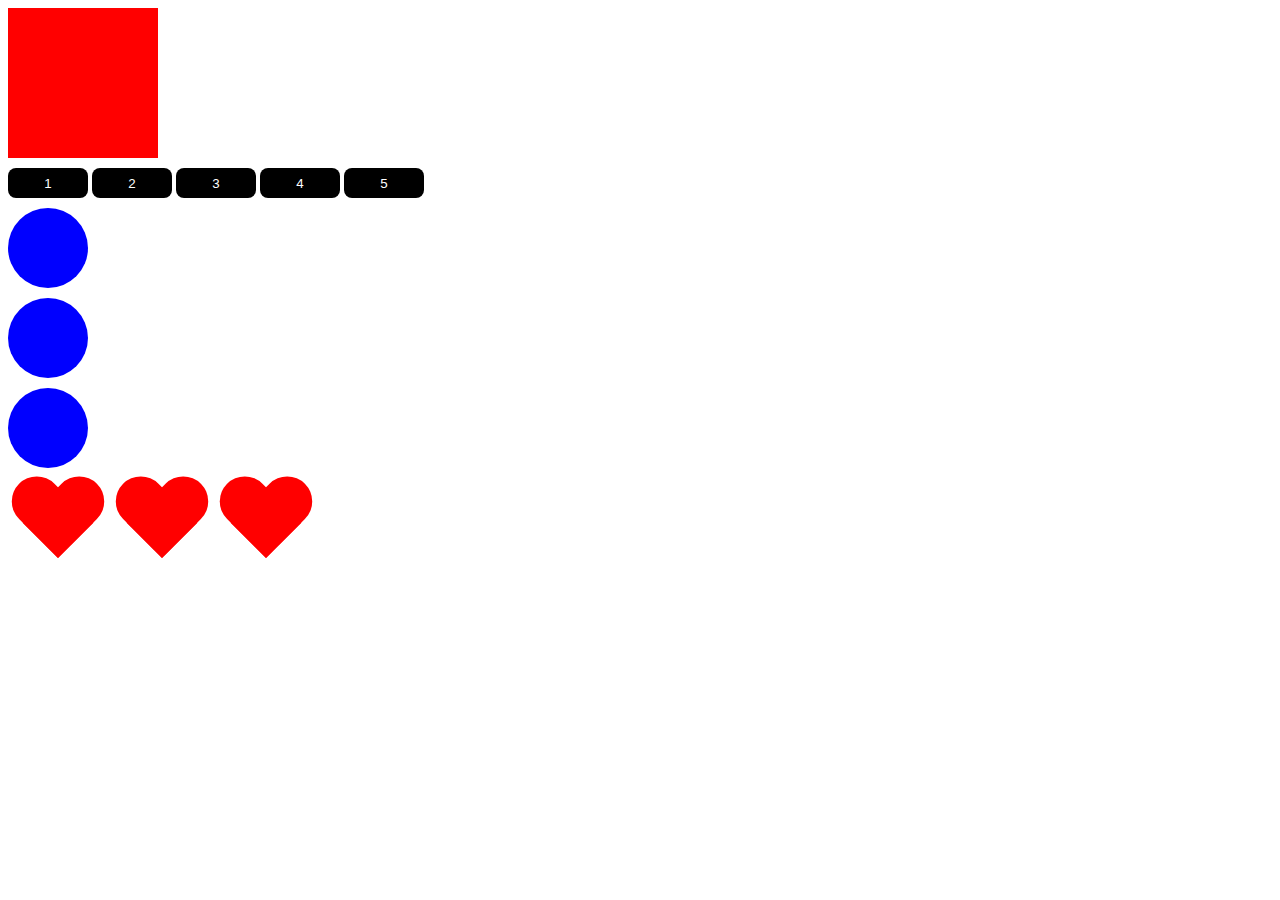
<file: index.html>
<!DOCTYPE html>
<html>
<head>
    <meta charset='utf-8'>
    <meta http-equiv='X-UA-Compatible' content='IE=edge'>
    <title>Page Title</title>
    <meta name='viewport' content='width=device-width, initial-scale=1'>
    <link rel='stylesheet' type='text/css' media='screen' href='main.css'>
</head>
<body>

    <div class="box" id="box"></div>
    <button onclick="alert('ты нажал на кнопку')" id="btn">1</button>
    <button>2</button>
    <button>3</button>
    <button>4</button>
    <button>5</button>
    
    <div class="circle"></div>
    <div class="circle"></div>
    <div class="circle"></div>

    <div class="wrapper">
        <div class="heart"></div>
        <div class="heart"></div>
        <div class="heart"></div>
    </div>

    <script src='test.js'></script>
    
</body> 
</html>
</file>
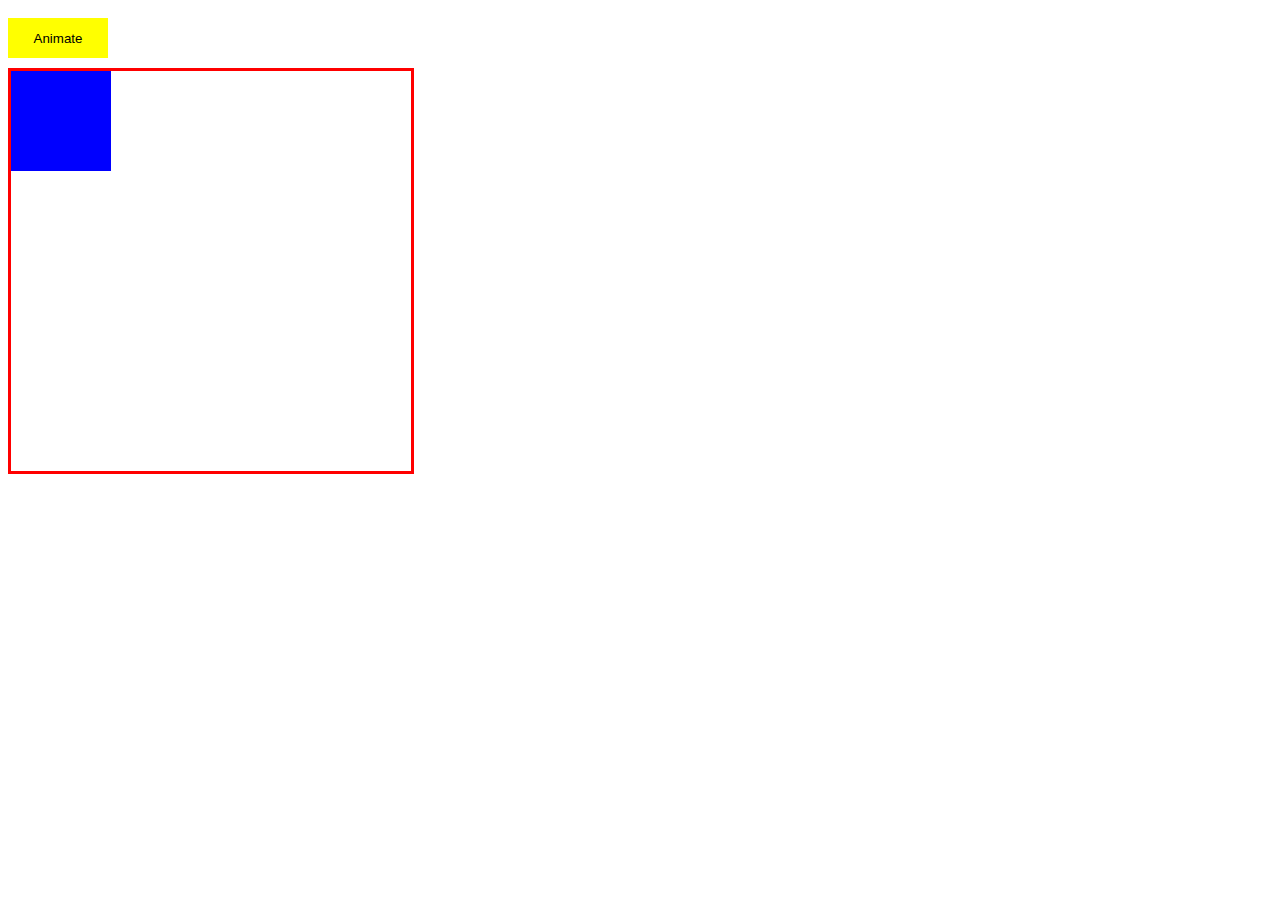
<file: 23partOfCourse/index.html>
<!DOCTYPE html>
<html lang="en">
<head>
    <meta charset="UTF-8">
    <meta name="viewport" content="width=device-width, initial-scale=1.0">
    <meta http-equiv="X-UA-Compatible" content="ie=edge">
    <title>Document</title>
    <link rel="stylesheet" href="style.css">
    
</head>
<body>
    <button class="btn">Animate</button>
    <div class="wrapper">
        <div class="box"></div>
    </div>
</body>
    <script src="script.js" type="text/javascript"></script>
</html>
</file>
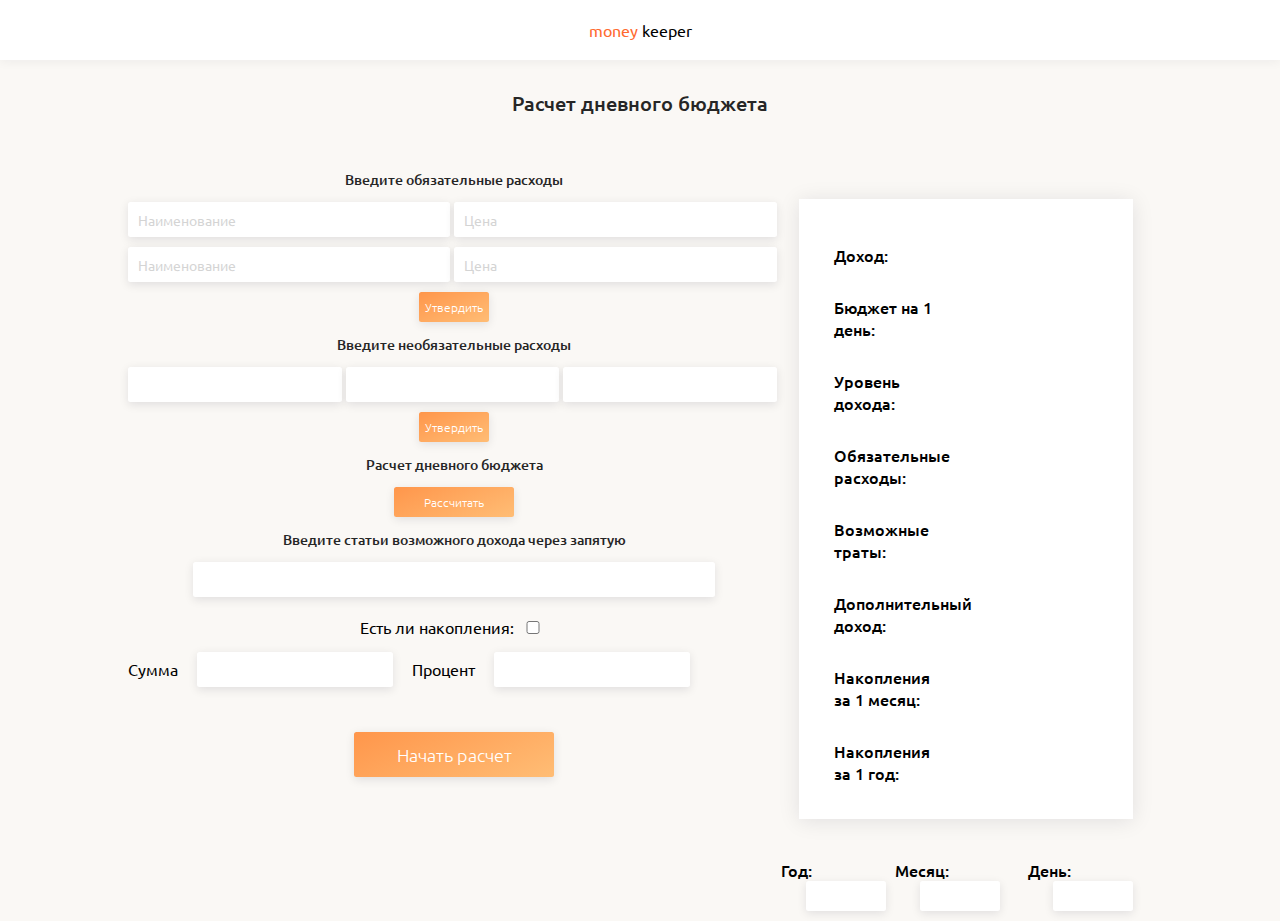
<file: ДЗ N6/index.html>
<!DOCTYPE html>
<html lang="en">
<head>
    <meta charset="UTF-8">
    <meta name="viewport" content="width=device-width, initial-scale=1.0">
    <meta http-equiv="X-UA-Compatible" content="ie=edge">
    <title>Document</title>
    <link href="https://fonts.googleapis.com/css?family=Ubuntu:300,400,500,700&amp;subset=cyrillic" rel="stylesheet">
    <link rel="stylesheet" href="css/style.css">
</head>
<body>
<div class="app">
    <div class="logo">
        <span>money</span>
        keeper
    </div>
    <div class="title">
        Расчет дневного бюджета
    </div>
    <div class="main">
        <div class="data">
            <div class="choose-expenses">Введите обязательные расходы</div>
            <input class="expenses-item" type="text" id="expenses_1" placeholder="Наименование">
			<input class="expenses-item" type="text" id="expenses_2" placeholder="Цена">
			<input class="expenses-item" type="text" id="expenses_3" placeholder="Наименование">
			<input class="expenses-item" type="text" id="expenses_4" placeholder="Цена">
            <button class="expenses-item-btn">Утвердить</button>
            
            <div class="optionalexpenses">Введите необязательные расходы</div>
			<input class="optionalexpenses-item" type="text" id="optionalexpenses_1">
			<input class="optionalexpenses-item" type="text" id="optionalexpenses_2">
			<input class="optionalexpenses-item" type="text" id="optionalexpenses_3">
            <button class="optionalexpenses-btn">Утвердить</button>
            
            <div class="count-budget">Расчет дневного бюджета</div>
            <button class="count-budget-btn">Рассчитать</button>
            
            <div class="choose-income-label">Введите статьи возможного дохода через запятую</div>
            <input class="choose-income" type="text" id="income">
            
            <div class="checksavings">Есть ли накопления: 
                <input id="savings" type="checkbox" />
            </div>
            <label for="sum">Сумма</label>
			<input class="choose-sum" id="sum" type="text">
			<label for="percent">Процент</label>
            <input class="choose-percent" id="percent" type="text">
            
            <div class="open">
                <button class="start" id="start">Начать расчет</button>
            </div>
        </div>
        <div class="result">
            <div class="result-table">
                <div class="budget">Доход: </div>
                <div class="budget-value"></div>
    
                <div class="daybudget">Бюджет на 1 день: </div>
                <div class="daybudget-value"></div>
    
                <div class="level">Уровень дохода: </div>
                <div class="level-value"></div>
    
                <div class="expenses">Обязательные расходы: </div>
                <div class="expenses-value"></div>
    
                <div class="optionalexpenses">Возможные траты: </div>
                <div class="optionalexpenses-value"></div>
    
                <div class="income">Дополнительный доход: </div>
                <div class="income-value"></div>
    
                <div class="monthsavings">Накопления за 1 месяц:</div>
                <div class="monthsavings-value"></div>
    
                <div class="yearsavings">Накопления за 1 год:</div>
                <div class="yearsavings-value"></div>
            </div>
            <div class="time-data">
                <div class="year">
                    Год:
                    <input class="year-value" type="text" readonly>
                </div>
                <div class="month">
                    Месяц:
                    <input class="month-value" type="text" readonly>
                </div>
                <div class="day">
                    День:
                    <input class="day-value" type="text" readonly>
                </div>
            </div>
        </div>
    </div>
</div>
    <script src="js/main.js"></script>
</body>
</html>
</file>
<file: main.css>
.box {
    width: 150px;
    height: 150px;
    background-color: red;
  }
  button {
      width: 80px;
      height: 30px;
      margin-top: 10px;
      border: none;
      border-radius: 8px;
      background-color: #000;
      color: #fff;
      cursor: pointer;
      outline: none;
  }
  
  .circle {
      width: 80px;
      height: 80px;
      background-color: blue;
      display: block;
      margin-top: 10px;
      border-radius: 100%;
  }
  
  .heart {
      display: inline-block;
      position: relative;
      width: 100px;
      height: 90px;
      margin-top: 10px;
  }
  .heart:before,
  .heart:after {
      position: absolute;
      content: "";
      left: 50px;
      top: 0;
      width: 50px;
      height: 80px;
      background: red;
      -moz-border-radius: 50px 50px 0 0;
      border-radius: 50px 50px 0 0;
      -webkit-transform: rotate(-45deg);
         -moz-transform: rotate(-45deg);
          -ms-transform: rotate(-45deg);
           -o-transform: rotate(-45deg);
              transform: rotate(-45deg);
      -webkit-transform-origin: 0 100%;
         -moz-transform-origin: 0 100%;
          -ms-transform-origin: 0 100%;
           -o-transform-origin: 0 100%;
              transform-origin: 0 100%;
  }
  .heart:after {
      left: 0;
      -webkit-transform: rotate(45deg);
         -moz-transform: rotate(45deg);
          -ms-transform: rotate(45deg);
           -o-transform: rotate(45deg);
              transform: rotate(45deg);
      -webkit-transform-origin: 100% 100%;
         -moz-transform-origin: 100% 100%;
          -ms-transform-origin: 100% 100%;
           -o-transform-origin: 100% 100%;
              transform-origin :100% 100%;
  }
  .black{
      width: 150px;
      height: 50px;
      line-height: 50px;
      text-align: center;
      background-color: black;
      margin-bottom: 30px;
      margin-top: 30px;
      color: #fff;
  }
</file>
<file: 23partOfCourse/style.css>
.box {
    position: absolute;
    width: 100px;
    height: 100px;
    background-color: blue;
  }
  .wrapper {
    position: relative;
    width: 400px;
    height: 400px;
    border: 3px solid red;
  }
  .btn-block {
      padding: 10px;
      background-color: grey;
      margin-top: 10px;
  }
  button {
    margin-bottom: 10px;
    margin-top: 10px;
    width: 100px;
    height: 40px;
    background-color: yellow;
    border: none;
  }
</file>
<file: ДЗ N6/css/style.css>
* {
    box-sizing: border-box;
    margin: 0;
    padding: 0;
    font-family: Ubuntu;
    outline: 0
}

a {
    text-decoration: none
}

a:visited {
    text-decoration: none
}

a:hover {
    text-decoration: none
}

a:focus {
    text-decoration: none
}

a:active {
    text-decoration: none
}

.app {
    background-color: #faf8f5;
    min-height: 800px
}

.logo {
    width: 100%;
    height: 60px;
    line-height: 60px;
    background-color: #fff;
    box-shadow: 0 1.5px 10px 0 rgba(1, 0, 42, .05);
    text-align: center
}

.logo span {
    color: #ff6a30
}

.title {
    width: 100%;
    margin-top: 30px;
    font-weight: 500;
    font-size: 20px;
    color: #262626;
    text-align: center
}

.main {
    display: flex;
    margin: 0 10%;
    padding-top: 40px
}

.data .choose-expenses,
.data .choose-income-label,
.data .count-budget,
.data .optionalexpenses {
    margin: 13px 0;
    font-weight: 500;
    font-size: 14px;
    color: #262626;
    text-align: center
}

.data .choose-income,
.data .choose-percent,
.data .choose-sum,
.data .expenses-item,
.data .optionalexpenses-item {
    height: 35px;
    width: calc((100%/2) - 4px);
    border-radius: 2.5px;
    background-color: #fff;
    box-shadow: 0 2.5px 10px 0 rgba(1, 0, 42, .1);
    border: none;
    padding-left: 10px;
    margin-bottom: 10px;
    font-size: 14px;
    color: #a7a7a7
}

.data .choose-income::-webkit-input-placeholder,
.data .choose-percent::-webkit-input-placeholder,
.data .choose-sum::-webkit-input-placeholder,
.data .expenses-item::-webkit-input-placeholder,
.data .optionalexpenses-item::-webkit-input-placeholder {
    opacity: .3
}

.data .choose-income:-ms-input-placeholder,
.data .choose-percent:-ms-input-placeholder,
.data .choose-sum:-ms-input-placeholder,
.data .expenses-item:-ms-input-placeholder,
.data .optionalexpenses-item:-ms-input-placeholder {
    opacity: .3
}

.data .choose-income::-ms-input-placeholder,
.data .choose-percent::-ms-input-placeholder,
.data .choose-sum::-ms-input-placeholder,
.data .expenses-item::-ms-input-placeholder,
.data .optionalexpenses-item::-ms-input-placeholder {
    opacity: .3
}

.data .choose-income::placeholder,
.data .choose-percent::placeholder,
.data .choose-sum::placeholder,
.data .expenses-item::placeholder,
.data .optionalexpenses-item::placeholder {
    opacity: .3
}

.data .count-budget-btn,
.data .expenses-item-btn,
.data .optionalexpenses-btn {
    width: 70px;
    height: 30px;
    display: block;
    margin: 0 auto;
    border: none;
    border-radius: 2.5px;
    background-image: linear-gradient(336deg, #ffbd75, #ff964b), linear-gradient(#fff, #fff);
    box-shadow: 0 2.5px 10px 0 rgba(1, 0, 42, .1);
    color: #fff;
    font-weight: 100;
    font-size: 12px;
    cursor: pointer
}

.data .optionalexpenses-item {
    width: calc((100%/3) - 4px)
}

.data .count-budget-btn {
    width: 120px
}

.data .choose-income {
    display: block;
    width: 80%;
    margin: 0 auto
}

.data .checksavings {
    margin: 0 auto;
    margin-top: 20px;
    text-align: center
}

.data .checksavings input {
    width: 30px
}

.data .choose-percent,
.data .choose-sum {
    width: 30%;
    margin: 15px
}

.data .start {
    width: 70px;
    height: 30px;
    display: block;
    margin: 0 auto;
    border: none;
    border-radius: 2.5px;
    background-image: linear-gradient(336deg, #ffbd75, #ff964b), linear-gradient(#fff, #fff);
    box-shadow: 0 2.5px 10px 0 rgba(1, 0, 42, .1);
    color: #fff;
    font-weight: 100;
    font-size: 12px;
    cursor: pointer;
    width: 200px;
    height: 45px;
    margin-top: 30px;
    font-size: 18px;
    font-weight: 100
}

.result {
    width: 50%
}

.result-table {
    display: flex;
    flex-wrap: wrap;
    justify-content: space-between;
    width: 90%;
    min-height: 400px;
    margin: 0 auto;
    margin-top: 42px;
    padding: 25px;
    background-color: #fff;
    box-shadow: 0 1.5px 20px 0 rgba(1, 0, 42, .1)
}

.result-table .budget,
.result-table .budget-value,
.result-table .daybudget,
.result-table .daybudget-value,
.result-table .expenses,
.result-table .expenses-value,
.result-table .income,
.result-table .income-value,
.result-table .level,
.result-table .level-value,
.result-table .monthsavings,
.result-table .monthsavings-value,
.result-table .optionalexpenses,
.result-table .optionalexpenses-value,
.result-table .yearsavings,
.result-table .yearsavings-value {
    width: 48%;
    margin-top: 10px;
    min-height: 40px;
    padding: 10px;
    font-weight: 500
}

.result-table .budget-value,
.result-table .daybudget-value,
.result-table .expenses-value,
.result-table .income-value,
.result-table .level-value,
.result-table .monthsavings-value,
.result-table .optionalexpenses-value,
.result-table .yearsavings-value {
    color: #61a654;
    word-break: break-word
}

.result .time-data {
    width: 100%;
    margin: 0 auto;
    display: flex;
    justify-content: space-around;
    margin-top: 40px
}

.result .time-data .day,
.result .time-data .month,
.result .time-data .year {
    font-size: 16px;
    font-weight: 500
}

.result .time-data .day-value,
.result .time-data .month-value,
.result .time-data .year-value {
    height: 35px;
    width: calc((100%/2) - 4px);
    border-radius: 2.5px;
    background-color: #fff;
    box-shadow: 0 2.5px 10px 0 rgba(1, 0, 42, .1);
    border: none;
    padding-left: 10px;
    margin-bottom: 10px;
    font-size: 14px;
    color: #a7a7a7;
    width: 80px;
    height: 30px;
    margin-left: 25px
}
</file>
